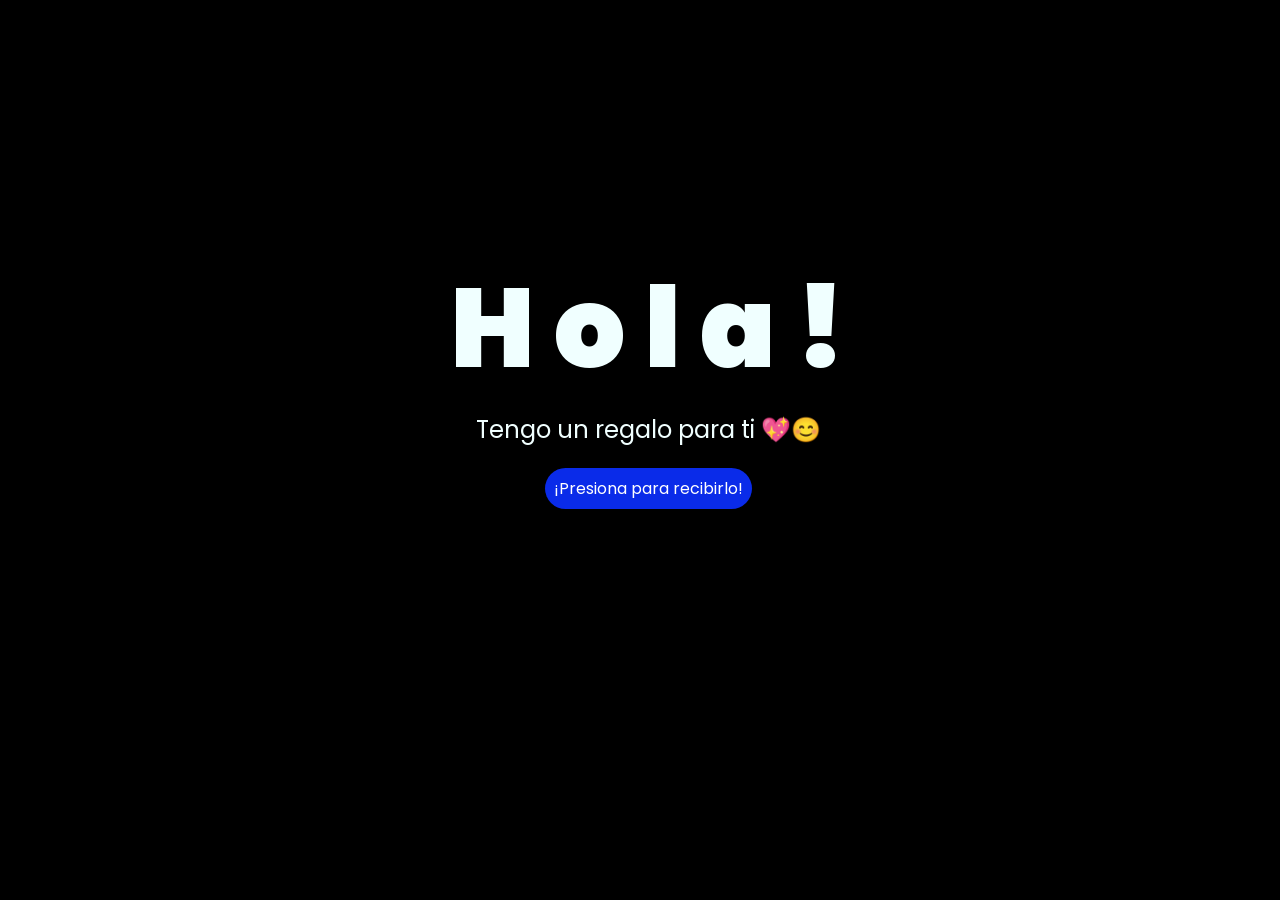
<file: index.html>
<!DOCTYPE html>
<html lang="es">

<head>
    <meta charset="UTF-8">
    <meta http-equiv="X-UA-Compatible" content="IE=edge">
    <meta name="viewport" content="width=device-width, initial-scale=1.0">
    <link rel="stylesheet" href="css/style.css">
    <link rel="icon" href="img/flowers.png" type="image/x-icon">
    <title>Flowers</title>
</head>

<body>
    <div class="greetings">
        <span>H</span>
        <span>o</span>
        <span>l</span>
        <span>a</span>
        <span>!</span>
    </div>
    <div class="description">
        <span>Tengo un regalo para ti 💖😊</span>
    </div>
    <div class="button">
        <button class="botones">
            <a href="flower.html" style="color: #fff;">¡Presiona para recibirlo!</a>
        </button>
    </div>
</body>

</html>
</file>
<file: css/style.css>
@import url('https://fonts.googleapis.com/css2?family=Poppins:ital,wght@0,500;1,900&display=swap');

*{
    font-family: 'Poppins',cursive;
}

body{
    color: azure;
    width: 100%;
    height: 82vh;
    display: flex;
    flex-direction: column;
    align-items: center;
    justify-content: center;
    background-color: black;
}

.botones{
    padding: 9px;
    border-radius: 80px;
    background-color: transparent;
    border: none;
}

.botones a{
    background-color: #0a2be9;
    padding: 9px;
    border-radius: 80px;
    -webkit-border-radius: 80px;
    -moz-border-radius: 80px;
    -ms-border-radius: 80px;
    -o-border-radius: 80px;
}

.botones a:focus{
    background-color: rgb(50, 194, 194);
}

.greetings{
    font-size: 7rem;
    font-weight: 900;
}

.greetings > span{
    animation: glow 2.5s ease-in-out infinite;
}

@keyframes glow{
    0%, 100%{
        color: #fff;
        text-shadow: 0 0 12px #39c6d6, 0 0 50px #39c6d6, 0 0 100px #39c6d6;
    }
    10%, 90%{
        color: #111;
        text-shadow: none;
    }
}

.greetings > span:nth-child(2){ animation-delay: .2s; }
.greetings > span:nth-child(3){ animation-delay: .4s; }
.greetings > span:nth-child(4){ animation-delay: .6s; }
.greetings > span:nth-child(5){ animation-delay: .8s; }
.greetings > span:nth-child(6){ animation-delay: 1s; }

.description{
    font-size: 1.5rem;
    margin-bottom: 20px;
}

.button a{
    text-decoration: none;
    font-size: 1rem;
    color: #111;
}

@media screen and (max-width:574px){
    .greetings{
        display: block;
        font-size: 4rem;
        font-weight: 800;
        text-align: center;
    }
    .description{
        font-size: 2rem;
    }
    .button a{
        font-size: 1rem;
    }
}
```[cite: 1, 2]
</file>
